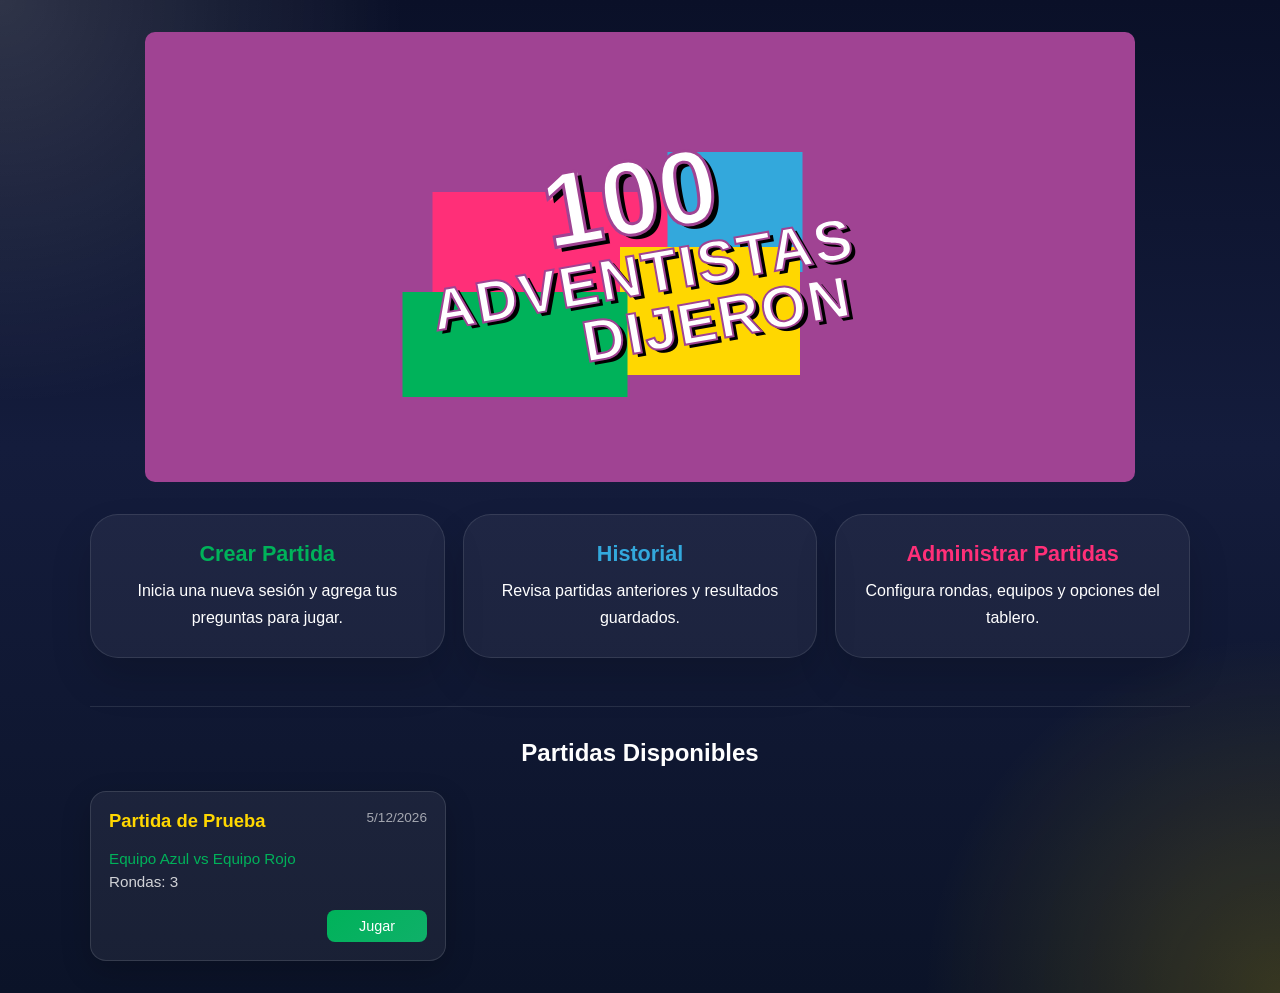
<file: index.html>
<!DOCTYPE html>
<html lang="en">

<head>
    <meta charset="UTF-8">
    <meta name="viewport" content="width=device-width, initial-scale=1.0">
    <link rel="stylesheet" href="./css/styles.css">
    <link rel="stylesheet" href="./css/home.css">
    <title>Home</title>
</head>

<body>
    <main class="page-shell">
            <div class="container">
                <!-- Rectangles -->
                <div class="rect pink"></div>
                <div class="rect blue"></div>
                <div class="rect yellow"></div>
                <div class="rect green"></div>

                <!-- Text -->
                <div class="title">
                    <h2 class="number">100</h2>
                    <h2 class="text line-one">ADVENTISTAS</h2>
                    <h2 class="text line-two">DIJERON</h2>
                </div>
            </div>

        <section class="navigation-cards">
            <a class="nav-card" href="./pages/newGame.html">
                <h2 style="color: var(--green-bright);">Crear Partida</h2>
                <p>Inicia una nueva sesión y agrega tus preguntas para jugar.</p>
            </a>
            <a class="nav-card" href="./pages/history.html">
                <h2 style="color: var(--blue-soft);">Historial</h2>
                <p>Revisa partidas anteriores y resultados guardados.</p>
            </a>
            <a class="nav-card" href="./pages/manageGame.html">
                <h2 style="color: var(--pink-power);">Administrar Partidas</h2>
                <p>Configura rondas, equipos y opciones del tablero.</p>
            </a>
        </section>

        <section class="games-section">
            <h2>Partidas Disponibles</h2>
            <div id="games-container" class="games-container">
                <!-- Partidas se cargarán aquí -->
            </div>
        </section>
    </main>

    <script src="./js/storage.js"></script>
    <script src="./js/game.js"></script>
    <script>
        // Inicializar storage (cargar partidas guardadas)
        window.initializeStorage();
        
        // Solo crear partida de prueba si no existen partidas
        const existingGames = window.getGames();
        if (existingGames.length === 0) {
            const testGamePayload = {
                gameName: 'Partida de Prueba',
                teamAName: 'Equipo Azul',
                teamBName: 'Equipo Rojo',
                roundsCount: 3,
                enableDoubleRound: false,
                enableSounds: false,
                roundsData: [
                    // Ronda 1 - Fútbol
                    [
                        { text: 'Fútbol', points: 30 },
                        { text: 'Tennis', points: 25 },
                        { text: 'Béisbol', points: 20 },
                        { text: 'Lucha Libre', points: 15 },
                        { text: 'Básquetbol', points: 10 }
                    ],
                    // Ronda 2 - Películas
                    [
                        { text: 'Avatar', points: 35 },
                        { text: 'Titanic', points: 28 },
                        { text: 'Inception', points: 22 },
                        { text: 'Interstellar', points: 12 },
                        { text: 'Matrix', points: 8 }
                    ],
                    // Ronda 3 - Cantantes
                    [
                        { text: 'Juan Gabriel', points: 40 },
                        { text: 'Selena', points: 32 },
                        { text: 'Luis Miguel', points: 20 },
                        { text: 'Thalia', points: 15 },
                        { text: 'Reik', points: 5 }
                    ]
                ]
            };
            
            window.createGameState(testGamePayload);
        }
        
        function loadGamesInHome() {
            const games = window.getGames();
            const container = document.getElementById('games-container');
            
            if (!games || games.length === 0) {
                container.innerHTML = '<p class="empty-state">No hay partidas disponibles. Crea una nueva para empezar.</p>';
                return;
            }

            container.innerHTML = games.map(game => {
                const createdDate = new Date(game.createdAt).toLocaleDateString('es-MX');
                const teams = game.teams ? `${game.teams[0].name} vs ${game.teams[1].name}` : 'Equipos no configurados';
                
                return `
                    <div class="game-card">
                        <div class="game-card-header">
                            <h3>${game.name}</h3>
                            <span class="game-date">${createdDate}</span>
                        </div>
                        <div class="game-card-body">
                            <p class="teams">${teams}</p>
                            <p class="rounds">Rondas: ${game.config.roundsCount}</p>
                        </div>
                        <div class="game-card-actions">
                            <button class="btn btn-play" data-game-id="${game.id}">Jugar</button>
                        </div>
                    </div>
                `;
            }).join('');

            // Agregar event listeners a los botones de jugar
            document.querySelectorAll('.btn-play').forEach(btn => {
                btn.addEventListener('click', function() {
                    const gameId = this.dataset.gameId;
                    if (window.resetGameProgress) {
                        window.resetGameProgress(gameId);
                    }
                    window.setActiveGame(gameId);
                    window.location.href = './pages/game.html';
                });
            });
        }

        // Cargar partidas al abrir el home
        document.addEventListener('DOMContentLoaded', loadGamesInHome);
        
        // Recargar partidas cuando se vuelve a la página
        document.addEventListener('visibilitychange', function() {
            if (!document.hidden) {
                window.initializeStorage();
                loadGamesInHome();
            }
        });
    </script>
</body>

</html>
</file>
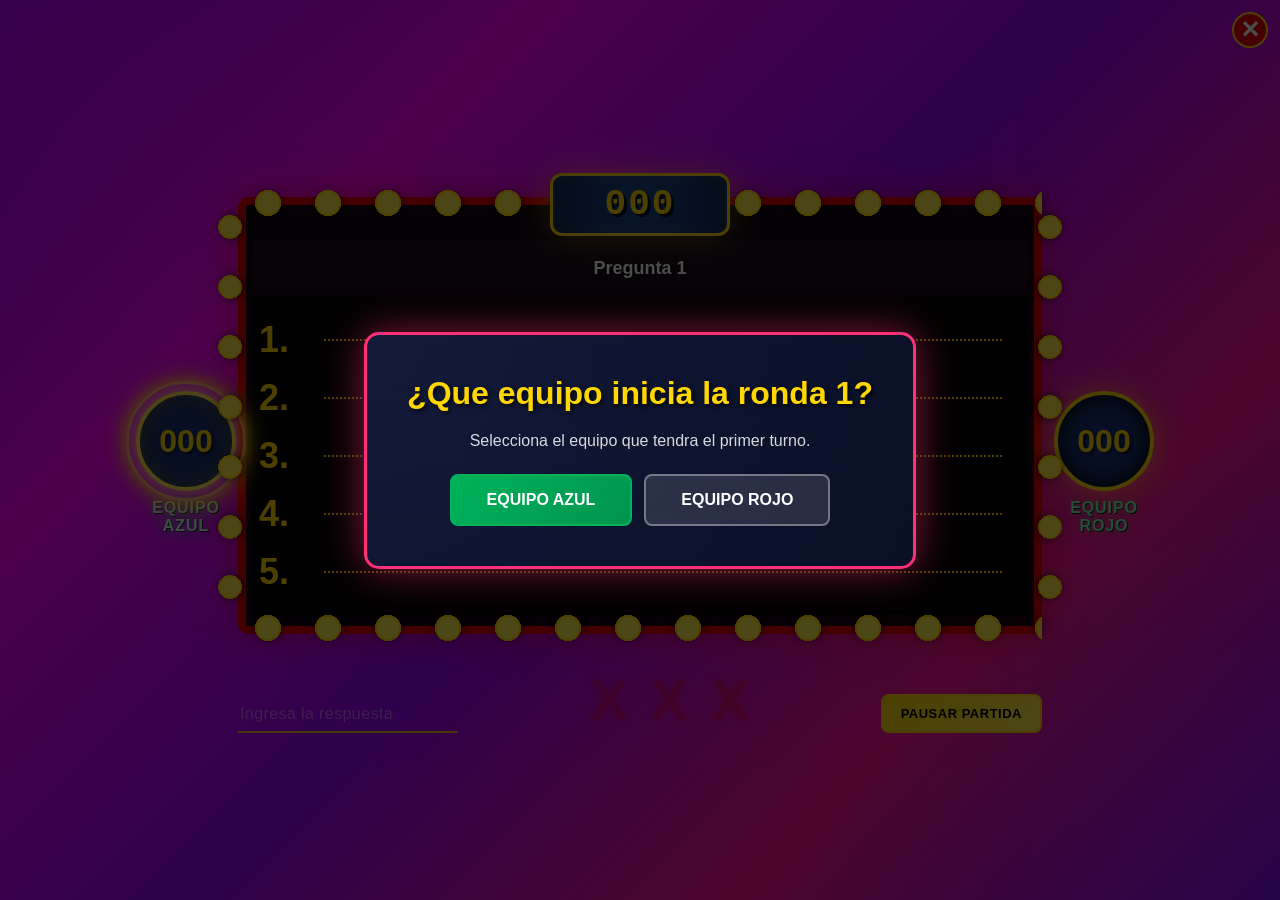
<file: pages/game.html>
<!DOCTYPE html>
<html lang="es">
<head>
    <meta charset="UTF-8">
    <meta name="viewport" content="width=device-width, initial-scale=1.0">
    <link rel="stylesheet" href="../css/resetAndConstants.css">
    <link rel="stylesheet" href="../css/game-new.css">
    <title>Juego - 100 Adventistas Dijeron</title>
</head>
<body>
    <main class="game-page">
        <!-- Botón de cerrar en la esquina -->
        <button class="btn-close-corner" onclick="window.location.href='../index.html'">
            <span>✕</span>
        </button>

        <!-- Contenedor principal del juego -->
        <div class="game-board">
            <!-- Panel izquierdo - Equipo 1 -->
            <div class="team-panel team-left" id="team-panel-0">
                <div style="flex: 1; min-height: 124px;"></div>
                <div class="team-badge">
                    <span class="badge-score" id="team1-score">000</span>
                </div>
                <div class="team-info">
                    <h3 id="team1-name">Equipo Azul</h3>
                    <p class="total-score" id="team1-total">Total: 0</p>
                </div>
            </div>

            <!-- Área central del juego -->
            <div class="game-content">
                <!-- Decoración exterior con bolas (borde arcade) -->
                <div class="arcade-border">
                    <!-- Decoración lateral izquierda -->
                    <div class="side-decoration-left"></div>
                    <!-- Decoración lateral derecha -->
                    <div class="side-decoration-right"></div>

                    <!-- Contador superior en el tope -->
                    <div class="score-display arcade-top">
                        <span id="current-round-score">000</span>
                    </div>

                    <!-- Pregunta -->
                    <div class="question-area">
                        <h2 id="question-text">¿Pregunta 1?</h2>
                    </div>

                    <div class="steal-banner" id="steal-banner" aria-live="polite">ROBO DE PUNTOS</div>

                    <!-- Listado de respuestas - OCULTAS -->
                    <div class="answers-area arcade-board">
                        <div class="strike-overlay" id="strike-overlay" aria-live="polite">
                            <div class="strike-burst" id="strike-burst">X</div>
                        </div>
                        <div id="answers-container" class="answers-list arcade-grid">
                            <!-- Las 5 respuestas se renderizan aquí OCULTAS -->
                        </div>
                    </div>
                </div>

                <div class="bottom-controls">
                    <div class="input-shell">
                        <input 
                            type="text" 
                            id="answer-input" 
                            class="answer-input-hidden" 
                            placeholder="Ingresa la respuesta"
                            autocomplete="off"
                        >
                    </div>

                    <div class="strike-count" id="strike-count" aria-live="polite">
                        <span class="strike-mark" data-strike-index="1">X</span>
                        <span class="strike-mark" data-strike-index="2">X</span>
                        <span class="strike-mark" data-strike-index="3">X</span>
                    </div>

                    <button class="btn-pause" id="btn-pause">Pausar Partida</button>
                </div>
            </div>

            <!-- Panel derecho - Equipo 2 -->
            <div class="team-panel team-right" id="team-panel-1">
                <div style="flex: 1; min-height: 124px;"></div>
                <div class="team-badge">
                    <span class="badge-score" id="team2-score">000</span>
                </div>
                <div class="team-info">
                    <h3 id="team2-name">Equipo Rojo</h3>
                    <p class="total-score" id="team2-total">Total: 0</p>
                </div>
            </div>
        </div>

        <!-- Modal de fin de juego -->
        <div id="game-end-modal" class="modal hidden">
            <div class="modal-content">
                <h2>¡Juego Finalizado!</h2>
                <div id="final-scores" class="final-scores">
                    <!-- Puntuaciones finales -->
                </div>
                <div class="final-actions">
                    <button class="btn-primary" id="btn-replay">Volver a Jugar</button>
                    <button class="btn-modal-secondary" id="btn-back-home">Volver al inicio/menu</button>
                </div>
            </div>
        </div>

        <div id="pause-modal" class="modal hidden">
            <div class="modal-content pause-modal-content">
                <h2>Partida en Pausa</h2>
                <p>La partida esta pausada. Presiona para continuar.</p>
                <button class="btn-primary" id="btn-resume">Reanudar Partida</button>
            </div>
        </div>

        <div id="start-team-modal" class="modal hidden">
            <div class="modal-content start-team-modal-content">
                <h2>¿Que equipo inicia?</h2>
                <p>Selecciona el equipo que tendra el primer turno.</p>
                <div class="start-team-actions">
                    <button class="btn-primary" id="btn-start-team-0">Equipo 1</button>
                    <button class="btn-modal-secondary" id="btn-start-team-1">Equipo 2</button>
                </div>
            </div>
        </div>
    </main>

    <script src="../js/storage.js"></script>
    <script src="../js/game.js"></script>
    <script src="../js/gamePlay.js"></script>
</body>
</html>
</file>
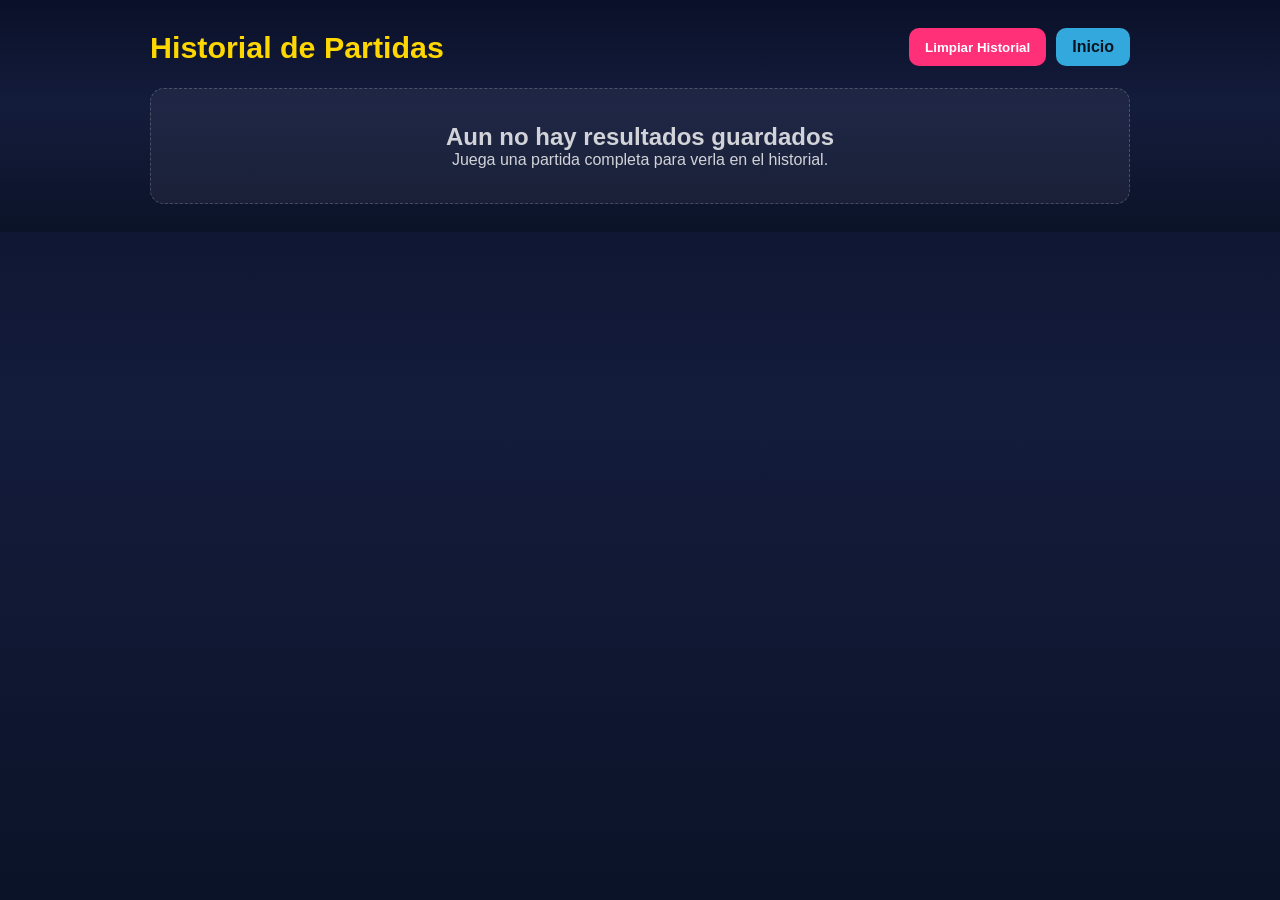
<file: pages/history.html>
<!DOCTYPE html>
<html lang="es">

<head>
    <meta charset="UTF-8">
    <meta name="viewport" content="width=device-width, initial-scale=1.0">
    <link rel="stylesheet" href="../css/resetAndConstants.css">
    <link rel="stylesheet" href="../css/history.css">
    <title>Historial</title>
</head>

<body>
    <main class="history-page">
        <header class="history-header">
            <h1>Historial de Partidas</h1>
            <div class="header-actions">
                <button id="btn-clear-history" class="btn btn-danger" type="button">Limpiar Historial</button>
                <a href="../index.html" class="btn btn-home">Inicio</a>
            </div>
        </header>

        <section id="history-container" class="history-list">
            <!-- Render dinámico -->
        </section>
    </main>

    <script src="../js/storage.js"></script>
    <script src="../js/history.js"></script>
</body>

</html>
</file>
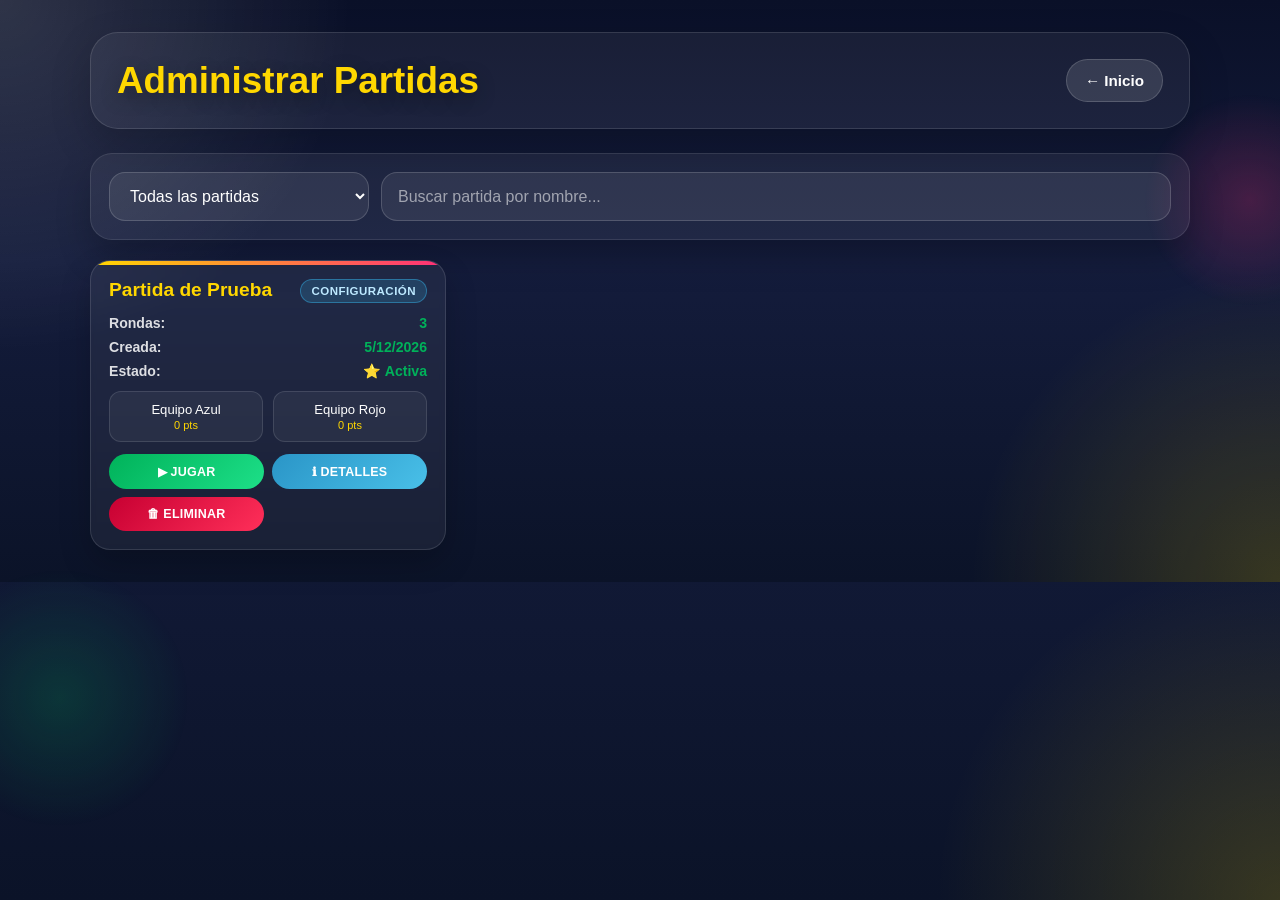
<file: pages/manageGame.html>
<!DOCTYPE html>
<html lang="es">

<head>
    <meta charset="UTF-8">
    <meta name="viewport" content="width=device-width, initial-scale=1.0">
    <link rel="stylesheet" href="../css/resetAndConstants.css">
    <link rel="stylesheet" href="../css/manage-game.css">
    <title>Administrar Partidas</title>
</head>

<body>
    <div class="manage-page">
        <!-- Header -->
        <div class="manage-header">
            <div class="header-content">
                <h1>Administrar Partidas</h1>
                <a href="../index.html" class="btn-back">← Inicio</a>
            </div>
        </div>

        <!-- Main Content -->
        <main class="manage-main">
            <!-- Filter/Sort Section -->
            <div class="filter-section">
                <select id="filter-status" class="filter-select">
                    <option value="">Todas las partidas</option>
                    <option value="setup">En configuración</option>
                    <option value="active">En juego</option>
                    <option value="completed">Completadas</option>
                </select>
                <input 
                    type="text" 
                    id="search-games" 
                    class="search-input" 
                    placeholder="Buscar partida por nombre..."
                >
            </div>

            <!-- Games List -->
            <div id="games-list" class="games-list">
                <div class="empty-state">
                    <p>No hay partidas guardadas</p>
                    <a href="./newGame.html" class="btn-primary">Crear Primera Partida</a>
                </div>
            </div>
        </main>
    </div>

    <!-- Detail Modal -->
    <div id="detail-modal" class="modal hidden">
        <div class="modal-content">
            <div class="modal-header">
                <h2 id="modal-title">Detalles de la Partida</h2>
                <button class="modal-close" onclick="closeDetailModal()">✕</button>
            </div>
            <div class="modal-body">
                <div id="modal-body-content"></div>
            </div>
            <div class="modal-footer">
                <button class="btn-secondary" onclick="closeDetailModal()">Cerrar</button>
                <button class="btn-primary" id="btn-play-from-modal" onclick="playFromModal()">Jugar Partida</button>
            </div>
        </div>
    </div>

    <!-- Confirm Delete Modal -->
    <div id="confirm-modal" class="modal hidden">
        <div class="modal-content confirm-modal-content">
            <div class="modal-header">
                <h2>Confirmar acción</h2>
            </div>
            <div class="modal-body">
                <p id="confirm-message">¿Estás seguro?</p>
            </div>
            <div class="modal-footer">
                <button class="btn-secondary" onclick="closeConfirmModal()">Cancelar</button>
                <button class="btn-danger" id="btn-confirm-action">Confirmar</button>
            </div>
        </div>
    </div>

    <!-- Scripts -->
    <script src="../js/storage.js"></script>
    <script src="../js/manage-game.js"></script>
</body>

</html>
</file>
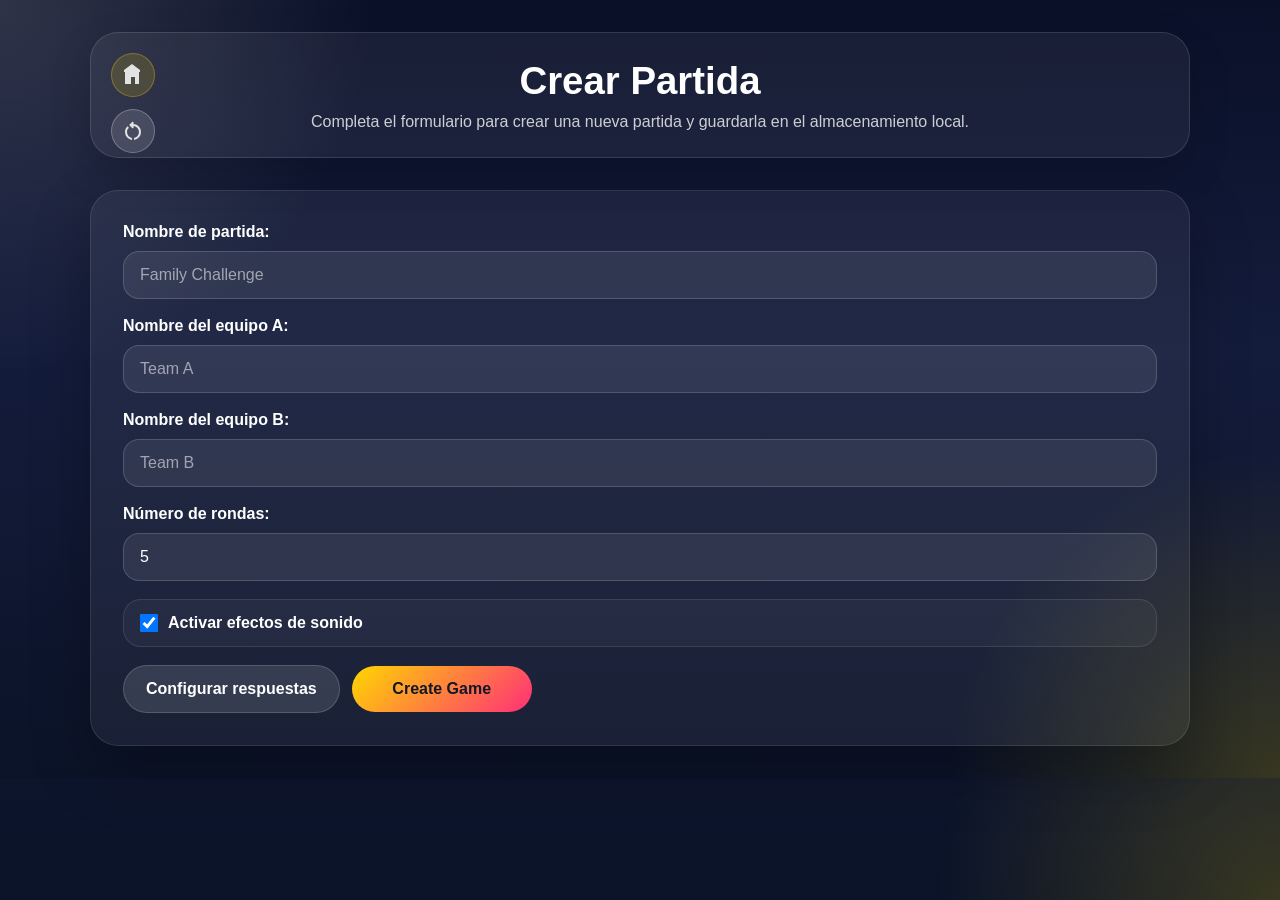
<file: pages/newGame.html>
<!DOCTYPE html>
<html lang="en">

<head>
    <meta charset="UTF-8">
    <meta name="viewport" content="width=device-width, initial-scale=1.0">
    <link rel="stylesheet" href="../css/forms.css">
    <title>Create Game</title>
</head>

<body>
    <main class="page-shell">
        <section class="page-header">
            <a href="../index.html" id="home-link" class="home-btn" title="Regresar al inicio">
                <img src="../sources/icons/home.svg" alt="Home">
            </a>
            <button id="reset-form-btn" class="reset-btn" title="Limpiar formulario" type="button">
                <img src="../sources/icons/refresh.svg" alt="Reset">
            </button>
            <h1>Crear Partida</h1>
            <span class="page-description">
                <p id="page-description-text">Completa el formulario para crear una nueva partida y guardarla en el almacenamiento local.</p>
            </span>
        </section>

        <section class="form-panel">
            <form id="new-game-form" class="game-form">
                <div class="form-row">
                    <label for="game-name">Nombre de partida:</label>
                    <input id="game-name" name="gameName" type="text" placeholder="Family Challenge" required>
                </div>

                <div class="form-row">
                    <label for="team-a-name">Nombre del equipo A:</label>
                    <input id="team-a-name" name="teamAName" type="text" placeholder="Team A" required>
                </div>

                <div class="form-row">
                    <label for="team-b-name">Nombre del equipo B:</label>
                    <input id="team-b-name" name="teamBName" type="text" placeholder="Team B" required>
                </div>

                <div class="form-row">
                    <label for="rounds-count">Número de rondas:</label>
                    <input id="rounds-count" name="roundsCount" type="number" min="1" max="10" value="5" required>
                </div>

                <div class="form-row form-options">
                    <label>
                        <input id="enable-sounds" name="enableSounds" type="checkbox" checked>
                        Activar efectos de sonido
                    </label>
                </div>

                <div class="form-row answer-actions">
                    <button type="button" id="open-answer-modal" class="btn btn-secondary">Configurar respuestas</button>
                    <button type="submit" class="btn btn-primary">Create Game</button>
                </div>
            </form>
        </section>
    </main>

    <div id="answer-modal" class="modal" aria-hidden="true">
        <div class="modal-card">
            <div class="round-nav">
                <button type="button" id="prev-round" class="btn btn-secondary"><img src="../sources/icons/arrow_back.svg" alt="Previous"></button>
                <h2 id="round-title">Ronda 1</h2>
                <button type="button" id="next-round" class="btn btn-secondary"><img src="../sources/icons/arrow_forward.svg" alt="Next"></button>
            </div>

            <div class="round-grid">
                <div class="form-row">
                    <label for="answer-1">Respuesta 1</label>
                    <input id="answer-1" type="text" placeholder="Respuesta 1">
                </div>
                <div class="form-row">
                    <label for="points-1">Puntos 1</label>
                    <input id="points-1" type="number" min="0" value="0">
                </div>
                <div class="form-row">
                    <label for="answer-2">Respuesta 2</label>
                    <input id="answer-2" type="text" placeholder="Respuesta 2">
                </div>
                <div class="form-row">
                    <label for="points-2">Puntos 2</label>
                    <input id="points-2" type="number" min="0" value="0">
                </div>
                <div class="form-row">
                    <label for="answer-3">Respuesta 3</label>
                    <input id="answer-3" type="text" placeholder="Respuesta 3">
                </div>
                <div class="form-row">
                    <label for="points-3">Puntos 3</label>
                    <input id="points-3" type="number" min="0" value="0">
                </div>
                <div class="form-row">
                    <label for="answer-4">Respuesta 4</label>
                    <input id="answer-4" type="text" placeholder="Respuesta 4">
                </div>
                <div class="form-row">
                    <label for="points-4">Puntos 4</label>
                    <input id="points-4" type="number" min="0" value="0">
                </div>
                <div class="form-row">
                    <label for="answer-5">Respuesta 5</label>
                    <input id="answer-5" type="text" placeholder="Respuesta 5">
                </div>
                <div class="form-row">
                    <label for="points-5">Puntos 5</label>
                    <input id="points-5" type="number" min="0" value="0">
                </div>
            </div>

            <p id="round-modal-feedback" class="round-modal-feedback" aria-live="polite"></p>

            <div class="modal-actions">
                <button type="button" id="close-answer-modal" class="btn btn-secondary">Cancelar</button>
                <button type="button" id="save-answer" class="btn btn-primary">Guardar ronda</button>
            </div>
        </div>
    </div>

    <div id="confirm-modal" class="modal" aria-hidden="true">
        <div class="modal-card">
            <h2>Confirmar Creación de Partida</h2>
            <div id="confirm-summary" class="confirm-summary">
                <!-- Summary content will be inserted here -->
            </div>
            <div class="modal-actions">
                <button type="button" id="cancel-create" class="btn btn-secondary">
                    <img src="../sources/icons/close.svg" alt="Cancel">
                    Cancelar
                </button>
                <button type="button" id="confirm-create" class="btn btn-primary">
                    <img src="../sources/icons/check.svg" alt="Confirm">
                    Crear Partida
                </button>
            </div>
        </div>
    </div>

    <script src="../js/storage.js"></script>
    <script src="../js/game.js"></script>
    <script src="../js/newGame.js" defer></script>
</body>

</html>
</file>
<file: css/styles.css>
/* ==================== GLOBAL ENTRYPOINT ==================== */
@import url('./resetAndConstants.css');
</file>
<file: css/home.css>
@import url('resetAndConstants.css');

/* ==================== PAGE BASE ==================== */
html,
body {
    min-height: 100%;
    font-family: var(--font-family);
    background: radial-gradient(circle at top left, rgba(255, 255, 255, 0.15), transparent 25%),
        radial-gradient(circle at bottom right, rgba(255, 215, 0, 0.18), transparent 22%),
        linear-gradient(180deg, #0a1028 0%, #141c3c 45%, #0b1328 100%);
    color: var(--white-pure);
}

body {
    padding: 32px 16px;
}

/* ==================== HERO BOARD ==================== */
.container {
    position: relative;
    width: 90%;
    height: 450px;
    background: var(--purple-dark);
    overflow: hidden;
    border-radius: 10px;
    margin: 0 auto;
    display: flex;
    align-items: center;
    justify-content: center;
}

.rect {
    position: absolute;
}

.pink {
    width: 245px;
    height: 120px;
    background: var(--pink-power);
    top: 160px;
    left: 50%;
    transform: translateX(-50%);
    margin-left: -85px;
}

.blue {
    width: 135px;
    height: 120px;
    background: var(--blue-soft);
    top: 120px;
    left: 50%;
    transform: translateX(-50%);
    margin-left: 95px;
}

.yellow {
    width: 180px;
    height: 128px;
    background: var(--yellow-bright);
    top: 215px;
    left: 50%;
    transform: translateX(-50%);
    margin-left: 70px;
}

.green {
    width: 225px;
    height: 105px;
    background: var(--green-bright);
    top: 260px;
    left: 50%;
    transform: translateX(-50%);
    margin-left: -125px;
}

.title {
    position: absolute;
    top: 50%;
    left: 50%;
    transform: translate(-50%, -50%) rotate(-10deg);
    text-align: center;
    z-index: 20;
    width: 100%;
}

.number {
    font-size: 105px;
    font-weight: 900;
    color: var(--white-pure);
    -webkit-text-stroke: 3px var(--purple-dark);
    text-shadow:
        5px 5px 0 #000,
        2px 2px 0 rgba(255, 255, 255, .3);
    line-height: 0.9;
}

.text {
    font-size: 58px;
    font-weight: 900;
    color: var(--white-pure);
    letter-spacing: 2px;
    -webkit-text-stroke: 2px var(--purple-dark);
    text-shadow: 4px 4px 0 #000;
}

.line-one {
    margin-top: -5px;
}

.line-two {
    margin-top: -10px;
    margin-left: 130px;
}

/* ==================== MAIN LAYOUT ==================== */
.page-shell {
    max-width: 1100px;
    margin: 0 auto;
}

/* ==================== NAVIGATION CARDS ==================== */
.navigation-cards {
    display: grid;
    gap: 18px;
    grid-template-columns: repeat(3, minmax(0, 1fr));
    margin-top: 32px;
}

.nav-card {
    display: block;
    padding: 26px;
    border-radius: 28px;
    background: rgba(255, 255, 255, 0.05);
    border: 1px solid rgba(255, 255, 255, 0.1);
    box-shadow: 0 22px 40px rgba(0, 0, 0, 0.15);
    transition: transform 0.2s ease, border-color 0.2s ease;
    text-align: center;
}

.nav-card:hover {
    transform: translateY(-4px);
    border-color: rgba(255, 255, 255, 0.2);
}

.nav-card h2 {
    font-size: 1.35rem;
    margin-bottom: 10px;
}

.nav-card p {
    color: var(--white-pure);
    line-height: 1.7;
}

/* ==================== GAMES LIST ==================== */
.games-section {
    margin-top: 48px;
    padding-top: 32px;
    border-top: 1px solid rgba(255, 255, 255, 0.1);
}

.games-section h2 {
    font-size: 1.5rem;
    color: var(--white-pure);
    margin-bottom: 24px;
    text-align: center;
}

.games-container {
    display: grid;
    gap: 16px;
    grid-template-columns: repeat(auto-fill, minmax(320px, 1fr));
}

.game-card {
    display: flex;
    flex-direction: column;
    padding: 18px;
    border-radius: 16px;
    background: rgba(255, 255, 255, 0.06);
    border: 1px solid rgba(255, 255, 255, 0.12);
    box-shadow: 0 10px 30px rgba(0, 0, 0, 0.2);
    transition: transform 0.2s ease, background 0.2s ease;
}

.game-card:hover {
    transform: translateY(-2px);
    background: rgba(255, 255, 255, 0.08);
}

.game-card-header {
    display: flex;
    justify-content: space-between;
    align-items: flex-start;
    margin-bottom: 12px;
}

.game-card-header h3 {
    font-size: 1.15rem;
    color: var(--yellow-bright);
    margin: 0;
    flex: 1;
}

.game-date {
    font-size: 0.85rem;
    color: rgba(255, 255, 255, 0.6);
    white-space: nowrap;
    margin-left: 8px;
}

.game-card-body {
    flex: 1;
    margin-bottom: 14px;
}

.game-card-body p {
    margin: 6px 0;
    color: rgba(255, 255, 255, 0.8);
    font-size: 0.95rem;
}

.teams {
    color: var(--green-bright) !important;
    font-weight: 500;
}

.rounds {
    color: rgba(255, 255, 255, 0.7);
}

.empty-state {
    text-align: center;
    color: rgba(255, 255, 255, 0.6);
    padding: 24px;
    font-size: 1rem;
}

.game-card-actions {
    display: flex;
    gap: 10px;
    justify-content: flex-end;
}

.btn {
    padding: 8px 16px;
    border-radius: 8px;
    border: none;
    cursor: pointer;
    font-size: 0.9rem;
    font-weight: 500;
    transition: all 0.2s ease;
    min-width: 100px;
}

.btn-play {
    background: linear-gradient(135deg, var(--green-bright), #0fb069);
    color: white;
}

.btn-play:hover {
    transform: translateY(-1px);
    box-shadow: 0 4px 12px rgba(15, 176, 105, 0.3);
}

/* ==================== RESPONSIVE ==================== */
@media (max-width: 900px) {
    .navigation-cards {
        grid-template-columns: 1fr;
    }
}

@media (max-width: 768px) {
    .games-container {
        grid-template-columns: repeat(auto-fill, minmax(280px, 1fr));
    }
}

@media (max-width: 560px) {
    body {
        padding: 18px 12px;
    }
}

@media (max-width: 480px) {
    .games-container {
        grid-template-columns: 1fr;
    }

    .game-card-actions {
        gap: 8px;
    }

    .btn {
        min-width: 80px;
        padding: 6px 12px;
        font-size: 0.85rem;
    }
}
</file>
<file: css/game-new.css>
@import url('resetAndConstants.css');

/* ==================== PAGE LEVEL ==================== */
body {
    height: 100vh;
    overflow: hidden;
}

html {
    height: 100vh;
    overflow: hidden;
}

/* ==================== GENERAL ==================== */
.game-page {
    display: flex;
    flex-direction: column;
    height: 100vh;
    overflow: hidden;
    background: radial-gradient(circle at top left, rgba(255, 0, 255, 0.4), transparent 30%),
        radial-gradient(circle at bottom right, rgba(138, 43, 226, 0.3), transparent 30%),
        linear-gradient(135deg, #8b00ff 0%, #ff00ff 25%, #9b00ff 50%, #ff1493 75%, #8b00ff 100%);
    color: var(--white-pure);
    font-family: var(--font-family);
    position: relative;
}

/* ==================== HEADER - REMOVED ==================== */
.game-header {
    display: none;
}

.header-info {
    display: none;
}

/* ==================== CLOSE BUTTON IN CORNER ==================== */
.btn-close-corner {
    position: fixed;
    top: 12px;
    right: 12px;
    background: var(--red-carmine);
    border: 2px solid var(--yellow-bright);
    color: var(--white-pure);
    width: 36px;
    height: 36px;
    border-radius: 50%;
    font-size: 24px;
    font-weight: bold;
    cursor: pointer;
    transition: all 0.3s ease;
    z-index: 1000;
    display: flex;
    align-items: center;
    justify-content: center;
    padding: 0;
}

.btn-close-corner:hover {
    background: var(--yellow-bright);
    color: var(--red-carmine);
    transform: scale(1.15);
}

.btn-close {
    display: none;
}

/* ==================== GAME BOARD ==================== */
.game-board {
    display: grid;
    grid-template-columns: 90px 1fr 90px;
    gap: 12px;
    flex: 1;
    padding: 8px;
    max-width: 80%;
    margin: 0 auto;
    width: 80%;
    align-items: center;
    position: relative;
    padding-top: 56px;
    padding-bottom: 26px;
    overflow: visible;
}

/* ==================== TEAM PANELS ==================== */
.team-panel {
    display: flex;
    flex-direction: column;
    align-items: center;
    gap: 8px;
    position: relative;
    padding: 0;
    justify-self: start;
    overflow: visible;
}

.team-panel.team-left {
    border-left: none;
    padding-left: 0;
    margin-left: 0;
}

.team-panel.team-right {
    border-right: none;
    padding-right: 0;
    margin-right: 0;
}

.team-panel.active-turn .team-badge {
    box-shadow:
        0 0 18px rgba(255, 255, 255, 0.55),
        0 0 28px rgba(255, 215, 0, 0.75),
        inset 0 0 24px rgba(255, 215, 0, 0.25);
    border-color: #ffe44d;
}

.team-panel.active-turn .team-badge::after {
    content: '';
    position: absolute;
    inset: -14px;
    border-radius: 50%;
    border: 3px solid rgba(255, 228, 77, 0.68);
    box-shadow:
        0 0 16px rgba(255, 215, 0, 0.72),
        0 0 30px rgba(255, 215, 0, 0.55);
    pointer-events: none;
}

.team-panel.active-turn .team-info h3 {
    color: #d9ffea;
    text-shadow:
        0 0 14px rgba(0, 255, 140, 0.75),
        0 0 28px rgba(0, 178, 90, 0.55),
        1px 1px 0 rgba(0, 0, 0, 0.95);
}

.team-badge {
    width: 100px;
    height: 100px;
    background: radial-gradient(circle, #1e3a8f, #0d1f4a);
    border: 4px solid var(--yellow-bright);
    border-radius: 50%;
    display: flex;
    align-items: center;
    justify-content: center;
    box-shadow: 0 0 30px rgba(255, 215, 0, 0.6), inset 0 0 20px rgba(0, 0, 0, 0.9);
    position: relative;
    z-index: 3;
    transform: translateY(-68px);
}

.badge-score {
    font-size: 22px;
    font-weight: 900;
    color: var(--yellow-bright);
    text-shadow: 2px 2px 3px rgba(0, 0, 0, 0.8);
    z-index: 1;
}

.badge-score {
    font-size: 32px;
    font-weight: 900;
    color: var(--yellow-bright);
    text-shadow: 2px 2px 4px rgba(0, 0, 0, 0.8);
    z-index: 1;
}

.team-info {
    text-align: center;
    transform: translateY(-68px);
}

.team-info h3 {
    font-size: 16px;
    font-weight: 900;
    color: #7dffb8;
    margin: 0;
    text-transform: uppercase;
    letter-spacing: 0.9px;
    text-shadow: 0 0 10px rgba(0, 178, 90, 0.65), 1px 1px 0 rgba(0, 0, 0, 0.9);
}

.total-score {
    display: none;
}

/* ==================== GAME CONTENT ==================== */
.game-content {
    display: flex;
    flex-direction: column;
    gap: 20px;
    background: transparent;
    border: none;
    padding: 0;
}

/* ==================== ARCADE BORDER ==================== */
.arcade-border {
    position: relative;
    background: linear-gradient(135deg, rgba(0, 0, 0, 0.95), rgba(0, 0, 0, 0.9));
    border: 8px solid #e60000;
    border-radius: 10px;
    padding: 11px 7px;
    box-shadow: 0 0 40px rgba(230, 0, 0, 0.5), inset 0 0 20px rgba(255, 215, 0, 0.05);
    display: flex;
    flex-direction: column;
    gap: 8px;
    margin: 0;
    min-height: 0;
}

/* Bolas doradas - Borde superior */
.arcade-border::before {
    content: '';
    position: absolute;
    top: -18px;
    left: -8px;
    right: -8px;
    height: 32px;
    background-image: repeating-radial-gradient(
        circle at 30px center,
        #ffed4e 0,
        #ffed4e 11px,
        #ffd700 11px,
        #ffd700 13px,
        transparent 13px,
        transparent 60px
    );
    background-size: 60px 100%;
    filter: drop-shadow(0 3px 6px rgba(0, 0, 0, 0.7));
    z-index: 5;
}

/* Bolas doradas - Borde inferior */
.arcade-border::after {
    content: '';
    position: absolute;
    bottom: -18px;
    left: -8px;
    right: -8px;
    height: 32px;
    background-image: repeating-radial-gradient(
        circle at 30px center,
        #ffed4e 0,
        #ffed4e 11px,
        #ffd700 11px,
        #ffd700 13px,
        transparent 13px,
        transparent 60px
    );
    background-size: 60px 100%;
    filter: drop-shadow(0 -3px 6px rgba(0, 0, 0, 0.7));
    z-index: 5;
}

/* Círculos en borde izquierdo */
.arcade-border .side-decoration-left {
    position: absolute;
    left: -30px;
    top: -8px;
    bottom: -8px;
    width: 28px;
    background-image: repeating-radial-gradient(
        circle at center 30px,
        #ffed4e 0,
        #ffed4e 10px,
        #ffd700 10px,
        #ffd700 12px,
        transparent 12px,
        transparent 60px
    );
    background-size: 100% 60px;
    filter: drop-shadow(2px 0 4px rgba(0, 0, 0, 0.7));
    z-index: 4;
    pointer-events: none;
}

/* Círculos en borde derecho */
.arcade-border .side-decoration-right {
    position: absolute;
    right: -30px;
    top: -8px;
    bottom: -8px;
    width: 28px;
    background-image: repeating-radial-gradient(
        circle at center 30px,
        #ffed4e 0,
        #ffed4e 10px,
        #ffd700 10px,
        #ffd700 12px,
        transparent 12px,
        transparent 60px
    );
    background-size: 100% 60px;
    filter: drop-shadow(-2px 0 4px rgba(0, 0, 0, 0.7));
    z-index: 4;
    pointer-events: none;
}

/* Display del contador - Tope */
.score-display.arcade-top {
    position: absolute;
    top: -32px;
    left: 50%;
    transform: translateX(-50%);
    width: 180px;
    text-align: center;
    padding: 8px 12px;
    background: radial-gradient(circle at center, #1a4a8f, #0d2555);
    border: 3px solid var(--yellow-bright);
    border-radius: 12px;
    box-shadow: 0 0 35px rgba(255, 215, 0, 0.4), inset 0 0 15px rgba(255, 215, 0, 0.1);
    z-index: 12;
}

.score-display span {
    font-size: 36px;
    font-weight: 900;
    color: var(--yellow-bright);
    text-shadow: 3px 3px 0 rgba(0, 0, 0, 0.8);
    font-family: 'Courier New', monospace;
    letter-spacing: 2px;
    margin: 0;
}

/* Área de pregunta */
.question-area {
    text-align: center;
    padding: 18px 10px 10px;
    background: rgba(255, 255, 255, 0.03);
    border-radius: 4px;
    margin-top: 24px;
}

.question-area h2 {
    font-size: 18px;
    color: var(--white-pure);
    margin: 0;
    text-shadow: 2px 2px 3px rgba(0, 0, 0, 0.8);
}

.steal-banner {
    position: absolute;
    left: 50%;
    top: 54%;
    transform: translate(-50%, -50%) scale(0.94);
    z-index: 18;
    opacity: 0;
    pointer-events: none;
    font-family: 'Arial Black', sans-serif;
    font-size: clamp(34px, 5vw, 64px);
    font-weight: 900;
    letter-spacing: 0.07em;
    text-transform: uppercase;
    color: #ffe44d;
    text-shadow:
        0 0 6px rgba(255, 228, 77, 0.85),
        0 0 16px rgba(255, 215, 0, 0.85),
        0 0 32px rgba(255, 215, 0, 0.6),
        2px 2px 0 rgba(0, 0, 0, 0.95);
    transition: opacity 0.2s ease, transform 0.2s ease;
}

.steal-banner.show {
    opacity: 1;
    transform: translate(-50%, -50%) scale(1);
    animation: ledPulse 0.75s ease-in-out infinite;
}

@keyframes ledPulse {
    0%, 100% {
        filter: brightness(0.95);
    }
    50% {
        filter: brightness(1.2);
    }
}

/* ==================== TABLERO ARCADE CON LÍNEAS PUNTEADAS ==================== */
.answers-area.arcade-board {
    position: relative;
    background: #000;
    border: none;
    padding: 0;
    margin: 0;
    flex: 1;
}

.strike-overlay {
    position: absolute;
    inset: 0;
    pointer-events: none;
    z-index: 8;
}

.strike-count {
    display: flex;
    justify-content: center;
    align-items: center;
    gap: 22px;
    margin-top: 4px;
}

.strike-mark {
    font-size: 58px;
    font-weight: 900;
    color: rgba(230, 0, 0, 0.22);
    text-shadow: 0 0 10px rgba(230, 0, 0, 0.25);
    transition: color 0.2s ease, text-shadow 0.2s ease, transform 0.2s ease;
    font-family: 'Arial Black', sans-serif;
}

.strike-mark.active {
    color: #ff1f1f;
    text-shadow: 0 0 14px rgba(230, 0, 0, 0.9), 0 0 32px rgba(230, 0, 0, 0.65);
    transform: scale(1.05);
}

.strike-burst {
    position: absolute;
    top: 50%;
    left: 50%;
    transform: translate(-50%, -50%) scale(0.6);
    font-family: 'Arial Black', sans-serif;
    font-size: 240px;
    font-weight: 900;
    color: rgba(230, 0, 0, 0.92);
    text-shadow: 0 0 30px rgba(230, 0, 0, 0.85), 0 0 80px rgba(230, 0, 0, 0.6);
    opacity: 0;
}

.strike-burst.show {
    animation: strikeBurst 2s ease-out;
}

@keyframes strikeBurst {
    0% {
        opacity: 0;
        transform: translate(-50%, -50%) scale(0.6);
    }
    15% {
        opacity: 1;
        transform: translate(-50%, -50%) scale(1);
    }
    85% {
        opacity: 1;
        transform: translate(-50%, -50%) scale(1);
    }
    100% {
        opacity: 0;
        transform: translate(-50%, -50%) scale(1.15);
    }
}

.answers-list.arcade-grid {
    display: flex;
    flex-direction: column;
    gap: 0;
    padding: 14px 6px;
}

/* Items de respuesta - HORIZONTAL CON LÍNEAS PUNTEADAS */
.answer-item {
    display: flex;
    align-items: center;
    gap: 0;
    padding: 8px 0;
    background: transparent;
    border: none;
    cursor: pointer;
    position: relative;
    min-height: 40px;
    justify-content: space-between;
}

/* Número - Grande y amarillo */
.answer-number {
    font-size: 36px;
    font-weight: 900;
    color: var(--yellow-bright);
    min-width: 55px;
    text-shadow: 2px 2px 0 rgba(0, 0, 0, 0.9);
    font-family: 'Arial Black', sans-serif;
    flex-shrink: 0;
    margin-right: 4px;
}

/* Contenedor flex para nombre + puntos */
.answer-content {
    display: flex;
    align-items: center;
    gap: 0;
    flex: 1;
    min-width: 0;
    margin-right: 12px;
}

/* Nombre de respuesta - Amarillo, visible */
.answer-text {
    color: var(--yellow-bright);
    font-size: 20px;
    font-weight: 700;
    white-space: nowrap;
    text-shadow: 1.5px 1.5px 0 rgba(0, 0, 0, 0.8);
    flex-shrink: 0;
    letter-spacing: 0.3px;
}

/* Líneas punteadas conectoras */
.answer-content::after {
    content: '';
    flex: 1;
    height: 2px;
    background-image: repeating-linear-gradient(
        to right,
        var(--yellow-bright),
        var(--yellow-bright) 2px,
        transparent 2px,
        transparent 4px
    );
    margin: 0 6px;
    min-width: 20px;
}

/* Puntos - Amarillo a la derecha */
.answer-points {
    font-size: 20px;
    font-weight: 700;
    color: var(--yellow-bright);
    text-shadow: 1.5px 1.5px 0 rgba(0, 0, 0, 0.8);
    min-width: 50px;
    text-align: right;
    font-family: 'Courier New', monospace;
    letter-spacing: 0.5px;
    white-space: nowrap;
    flex-shrink: 0;
    margin-left: auto;
}

/* Estados - Ningún cambio visual en correcto */
.answer-item.revealed {
    background: transparent;
}

.answer-item.revealed .answer-text,
.answer-item.revealed .answer-points {
    color: var(--yellow-bright);
}

/* Estados - Incorrecta con X roja */
.answer-item.incorrect {
    background: transparent;
}

.answer-item.incorrect .answer-text,
.answer-item.incorrect .answer-points {
    color: var(--yellow-bright);
}

.answer-item.incorrect::before {
    content: '✕';
    position: absolute;
    right: -50px;
    font-size: 44px;
    font-weight: bold;
    color: var(--red-carmine);
    text-shadow: 2px 2px 4px rgba(0, 0, 0, 0.8);
    animation: rotateIn 0.4s ease;
}

@keyframes rotateIn {
    0% { transform: rotateZ(-45deg); opacity: 0; }
    100% { transform: rotateZ(0deg); opacity: 1; }
}

/* ==================== CONSOLA DE JUGADOR ==================== */

.bottom-controls {
    display: grid;
    grid-template-columns: minmax(220px, 25%) auto auto;
    align-items: end;
    gap: 18px;
    margin-top: 8px;
    justify-content: space-between;
}

.input-shell {
    min-width: 0;
}

.answer-input-hidden {
    flex: 1;
    width: 100%;
    padding: 10px 2px 8px;
    background: transparent;
    border: none;
    border-bottom: 2px solid rgba(255, 215, 0, 0.85);
    border-radius: 0;
    color: rgba(255, 255, 255, 0.9);
    font-size: 16px;
    font-family: var(--font-family);
    letter-spacing: 0.4px;
}

.answer-input-hidden:focus {
    outline: none;
    border-bottom-color: var(--yellow-bright);
    box-shadow: 0 10px 12px -10px rgba(255, 215, 0, 0.45);
}

.answer-input-hidden::placeholder {
    color: rgba(255, 255, 255, 0.42);
}

.btn-pause {
    padding: 10px 18px;
    background: linear-gradient(135deg, var(--yellow-bright), #ffed4e);
    border: 2px solid var(--yellow-bright);
    color: #000;
    font-weight: 700;
    border-radius: 8px;
    cursor: pointer;
    transition: all 0.3s ease;
    font-size: 13px;
    text-transform: uppercase;
    letter-spacing: 0.5px;
    white-space: nowrap;
}

.btn-pause:hover {
    background: linear-gradient(135deg, #ffed4e, var(--yellow-bright));
    box-shadow: 0 4px 15px rgba(255, 215, 0, 0.4);
    transform: translateY(-2px);
}

/* ==================== MODALES ==================== */
.modal {
    position: fixed;
    top: 0;
    left: 0;
    width: 100%;
    height: 100%;
    background: rgba(0, 0, 0, 0.7);
    display: flex;
    align-items: center;
    justify-content: center;
    z-index: 1000;
}

.modal.hidden {
    display: none;
}

.modal-content {
    background: radial-gradient(circle at top left, rgba(20, 28, 60, 0.95), rgba(10, 16, 40, 0.95));
    border: 3px solid var(--pink-power);
    border-radius: 15px;
    padding: 40px;
    text-align: center;
    max-width: 500px;
    box-shadow: 0 0 40px rgba(255, 47, 120, 0.5);
}

.modal-content h2 {
    font-size: 32px;
    color: var(--yellow-bright);
    margin: 0 0 20px 0;
    text-shadow: 2px 2px 4px rgba(0, 0, 0, 0.8);
}

.pause-modal-content {
    max-width: 460px;
}

.pause-modal-content p {
    margin: 0 0 24px;
    color: rgba(255, 255, 255, 0.84);
    font-size: 1rem;
}

.start-team-modal-content {
    max-width: 560px;
}

.start-team-modal-content p {
    margin: 0 0 24px;
    color: rgba(255, 255, 255, 0.84);
    font-size: 1rem;
}

.start-team-actions {
    display: flex;
    gap: 12px;
    justify-content: center;
    flex-wrap: wrap;
}

.final-scores {
    display: flex;
    flex-direction: column;
    gap: 15px;
    margin: 20px 0 30px 0;
}

.final-score-item {
    padding: 15px;
    background: rgba(0, 178, 94, 0.1);
    border: 2px solid var(--green-bright);
    border-radius: 8px;
    font-size: 18px;
    color: var(--green-bright);
    font-weight: 700;
}

.final-score-item.winner {
    background: rgba(255, 215, 0, 0.1);
    border-color: var(--yellow-bright);
    color: var(--yellow-bright);
    box-shadow: 0 0 20px rgba(255, 215, 0, 0.3);
}

.btn-primary {
    padding: 15px 35px;
    background: linear-gradient(135deg, var(--green-bright), #00944f);
    border: 2px solid var(--green-bright);
    color: var(--white-pure);
    font-weight: 700;
    border-radius: 8px;
    cursor: pointer;
    transition: all 0.3s ease;
    font-size: 16px;
    text-transform: uppercase;
}

.btn-primary:hover {
    background: linear-gradient(135deg, #00d470, var(--green-bright));
    box-shadow: 0 4px 20px rgba(0, 178, 94, 0.5);
    transform: translateY(-3px);
}

.final-actions {
    display: flex;
    justify-content: center;
    gap: 12px;
    flex-wrap: wrap;
}

.btn-modal-secondary {
    padding: 15px 35px;
    background: rgba(255, 255, 255, 0.12);
    border: 2px solid rgba(255, 255, 255, 0.35);
    color: var(--white-pure);
    font-weight: 700;
    border-radius: 8px;
    cursor: pointer;
    transition: all 0.3s ease;
    font-size: 16px;
    text-transform: uppercase;
}

.btn-modal-secondary:hover {
    background: rgba(255, 255, 255, 0.2);
    box-shadow: 0 4px 20px rgba(255, 255, 255, 0.2);
    transform: translateY(-3px);
}

/* ==================== RESPONSIVE ==================== */
@media (max-width: 1200px) {
    .arcade-border {
        padding: 15px 10px;
        margin: 25px 5px;
    }

    .game-board {
        grid-template-columns: 85px 1fr 85px;
        gap: 15px;
        padding: 12px;
        width: 80%;
        max-width: 80%;
    }
}

@media (max-width: 1024px) {
    .arcade-border {
        padding: 12px 8px;
    }

    .score-display.arcade-top {
        width: 200px;
        font-size: 14px;
        top: -42px;
    }

    .score-display span {
        font-size: 42px;
    }

    .answer-number {
        font-size: 38px;
        min-width: 60px;
    }

    .answer-text {
        font-size: 20px;
    }

    .answer-points {
        font-size: 20px;
        min-width: 48px;
    }

    .team-badge {
        width: 110px;
        height: 110px;
        border: 4px solid var(--yellow-bright);
    }

    .badge-score {
        font-size: 28px;
    }
}

@media (max-width: 768px) {
    .game-board {
        grid-template-columns: 1fr;
        gap: 15px;
        width: 85%;
        max-width: 85%;
    }

    .team-panel {
        flex-direction: row;
        justify-content: space-around;
        align-items: center;
        padding: 12px;
        background: rgba(0, 0, 0, 0.3);
        border-radius: 8px;
        border: 2px solid var(--yellow-bright) !important;
        gap: 10px;
        order: 1;
    }

    .team-panel.team-left {
        order: 1;
    }

    .team-panel.team-right {
        order: 3;
    }

    .game-content {
        order: 2;
    }

    .bottom-controls {
        grid-template-columns: 1fr;
        gap: 10px;
        margin-top: 0;
    }

    .strike-count {
        order: 2;
    }

    .btn-pause {
        order: 3;
        width: 100%;
    }

    .arcade-border {
        padding: 10px 8px;
        margin: 20px 5px;
    }

    .answers-list.arcade-grid {
        padding: 20px 8px;
    }

    .arcade-border::before,
    .arcade-border::after {
        height: 32px;
    }

    .arcade-border .side-decoration-left,
    .arcade-border .side-decoration-right {
        display: none;
    }

    .answer-number {
        font-size: 32px;
        min-width: 50px;
        margin-right: 4px;
    }

    .answer-text {
        font-size: 18px;
    }

    .answer-points {
        font-size: 18px;
        min-width: 42px;
    }

    .strike-mark {
        font-size: 46px;
    }

    .strike-burst {
        font-size: 180px;
    }

    .team-badge {
        width: 95px;
        height: 95px;
        border: 4px solid var(--yellow-bright);
    }

    .badge-score {
        font-size: 24px;
    }

    .team-info h3 {
        font-size: 14px;
    }

    .total-score {
        font-size: 12px;
    }

    .score-display.arcade-top {
        width: 180px;
        padding: 8px 10px;
        top: -38px;
    }

    .score-display span {
        font-size: 36px;
    }
}

@media (max-width: 480px) {
    .game-header {
        padding: 10px 12px;
        flex-direction: column;
        gap: 6px;
    }

    .header-info h1 {
        font-size: 14px;
    }

    .game-board {
        padding: 10px 5px;
        gap: 10px;
        width: 90%;
        max-width: 90%;
    }

    .arcade-border {
        padding: 8px 4px;
        border: 8px solid #e60000;
        margin: 15px 2px;
        gap: 10px;
    }

    .arcade-border::before,
    .arcade-border::after {
        display: none;
    }

    .score-display.arcade-top {
        width: 150px;
        font-size: 28px;
        padding: 6px 8px;
        top: -32px;
    }

    .score-display span {
        font-size: 28px;
        letter-spacing: 1px;
    }

    .answers-list.arcade-grid {
        padding: 15px 5px;
        gap: 0;
    }

    .answer-number {
        font-size: 28px;
        min-width: 45px;
        margin-right: 3px;
    }

    .answer-text {
        font-size: 15px;
    }

    .answer-content::after {
        height: 2px;
        margin: 0 5px;
    }

    .answer-points {
        font-size: 15px;
        min-width: 36px;
    }

    .strike-count {
        gap: 12px;
    }

    .strike-mark {
        font-size: 34px;
    }

    .strike-burst {
        font-size: 130px;
    }

    .team-badge {
        width: 80px;
        height: 80px;
        border: 3px solid var(--yellow-bright);
    }

    .badge-score {
        font-size: 20px;
    }

    .team-panel {
        flex-direction: column !important;
        padding: 8px !important;
    }

    .team-info h3 {
        font-size: 12px;
    }

    .total-score {
        font-size: 10px;
        margin-top: 2px;
    }

    .question-area {
        padding: 12px;
    }

    .question-area h2 {
        font-size: 18px;
    }

    .modal-content {
        padding: 15px;
        margin: 10px;
    }

    .modal-content h2 {
        font-size: 20px;
    }

    .answer-input-hidden {
        padding: 8px 2px 6px;
        font-size: 14px;
    }

    .btn-pause {
        padding: 10px 15px;
        font-size: 12px;
    }
}
</file>
<file: css/history.css>
@import url('./resetAndConstants.css');

/* ==================== PAGE BASE ==================== */
html,
body {
    min-height: 100%;
    font-family: var(--font-family);
    background: linear-gradient(180deg, #0a1028 0%, #141c3c 45%, #0b1328 100%);
    color: var(--white-pure);
}

body {
    margin: 0;
    padding: 28px 14px;
}

.history-page {
    max-width: 980px;
    margin: 0 auto;
}

/* ==================== HEADER ==================== */
.history-header {
    display: flex;
    justify-content: space-between;
    align-items: center;
    gap: 14px;
    margin-bottom: 22px;
    flex-wrap: wrap;
}

.history-header h1 {
    margin: 0;
    color: var(--yellow-bright);
    font-size: 1.9rem;
}

.header-actions {
    display: flex;
    gap: 10px;
    flex-wrap: wrap;
}

/* ==================== BUTTONS ==================== */
.btn {
    border: none;
    border-radius: 10px;
    padding: 10px 16px;
    font-weight: 700;
    cursor: pointer;
    text-decoration: none;
    transition: transform 0.15s ease, opacity 0.2s ease;
}

.btn:hover {
    transform: translateY(-1px);
}

.btn-home {
    background: var(--blue-soft);
    color: #071320;
}

.btn-danger {
    background: var(--pink-power);
    color: var(--white-pure);
}

.btn-play {
    background: var(--green-bright);
    color: var(--white-pure);
    padding: 8px 12px;
    font-size: 0.9rem;
}

/* ==================== HISTORY LIST ==================== */
.history-list {
    display: grid;
    gap: 14px;
}

.history-item {
    background: rgba(255, 255, 255, 0.06);
    border: 1px solid rgba(255, 255, 255, 0.14);
    border-radius: 14px;
    padding: 14px;
}

.history-item-header {
    display: flex;
    justify-content: space-between;
    gap: 12px;
    align-items: center;
    margin-bottom: 8px;
    flex-wrap: wrap;
}

.history-item-title {
    margin: 0;
    font-size: 1.1rem;
    color: var(--yellow-bright);
}

.history-item-date {
    font-size: 0.86rem;
    color: rgba(255, 255, 255, 0.72);
}

.history-item-meta {
    display: flex;
    justify-content: space-between;
    gap: 10px;
    align-items: center;
    flex-wrap: wrap;
}

.scores {
    display: flex;
    gap: 10px;
    flex-wrap: wrap;
}

.score-pill {
    background: rgba(10, 17, 40, 0.9);
    border: 1px solid rgba(255, 215, 0, 0.3);
    border-radius: 999px;
    padding: 6px 10px;
    font-size: 0.88rem;
}

.winner {
    font-weight: 700;
    color: #d9ffea;
}

/* ==================== EMPTY STATE ==================== */
.empty-state {
    text-align: center;
    background: rgba(255, 255, 255, 0.05);
    border: 1px dashed rgba(255, 255, 255, 0.2);
    border-radius: 14px;
    padding: 34px 16px;
    color: rgba(255, 255, 255, 0.8);
}
</file>
<file: css/manage-game.css>
@import url('resetAndConstants.css');

/* ==================== PAGE BASE ==================== */
html,
body {
    min-height: 100%;
    font-family: var(--font-family);
    background: radial-gradient(circle at top left, rgba(255, 255, 255, 0.15), transparent 25%),
        radial-gradient(circle at bottom right, rgba(255, 215, 0, 0.18), transparent 22%),
        linear-gradient(180deg, #0a1028 0%, #141c3c 45%, #0b1328 100%);
    color: var(--white-pure);
}

body {
    padding: 32px 16px;
}

/* ==================== PAGE DECORATION ==================== */
.manage-page {
    max-width: 1100px;
    margin: 0 auto;
    position: relative;
}

.manage-page::before,
.manage-page::after {
    content: '';
    position: fixed;
    pointer-events: none;
    z-index: 0;
}

.manage-page::before {
    top: 10%;
    right: -80px;
    width: 220px;
    height: 220px;
    background: radial-gradient(circle, rgba(255, 47, 120, 0.22), transparent 68%);
}

.manage-page::after {
    bottom: 8%;
    left: -70px;
    width: 260px;
    height: 260px;
    background: radial-gradient(circle, rgba(0, 178, 90, 0.2), transparent 70%);
}

.manage-header,
.filter-section,
.games-list {
    position: relative;
    z-index: 1;
}

/* ==================== HEADER ==================== */
.manage-header {
    margin-bottom: 24px;
    padding: 26px;
    background: rgba(255, 255, 255, 0.06);
    border: 1px solid rgba(255, 255, 255, 0.12);
    border-radius: 28px;
    box-shadow: 0 16px 40px rgba(0, 0, 0, 0.18);
}

.header-content {
    display: flex;
    justify-content: space-between;
    align-items: center;
    gap: 16px;
}

.manage-header h1 {
    margin: 0;
    font-size: 2.3rem;
    color: var(--yellow-bright);
    text-shadow: 0 6px 18px rgba(0, 0, 0, 0.35);
}

.btn-back {
    display: inline-flex;
    align-items: center;
    justify-content: center;
    gap: 8px;
    padding: 12px 18px;
    border-radius: 999px;
    background: rgba(255, 255, 255, 0.12);
    color: var(--white-pure);
    border: 1px solid rgba(255, 255, 255, 0.16);
    font-size: 0.95rem;
    font-weight: 700;
    transition: transform 0.2s ease, box-shadow 0.2s ease, background 0.2s ease;
}

.btn-back:hover {
    transform: translateY(-2px);
    background: rgba(255, 215, 0, 0.18);
    box-shadow: 0 12px 24px rgba(0, 0, 0, 0.2);
}

.manage-main {
    display: grid;
    gap: 20px;
}

/* ==================== FILTERS ==================== */
.filter-section {
    display: flex;
    gap: 12px;
    flex-wrap: wrap;
    padding: 18px;
    background: rgba(255, 255, 255, 0.06);
    border: 1px solid rgba(255, 255, 255, 0.1);
    border-radius: 22px;
    box-shadow: 0 18px 35px rgba(0, 0, 0, 0.2);
}

.filter-select,
.search-input {
    width: 100%;
    padding: 14px 16px;
    border-radius: 16px;
    border: 1px solid rgba(255, 255, 255, 0.16);
    background: rgba(255, 255, 255, 0.08);
    color: var(--white-pure);
    font-size: 1rem;
    font-family: var(--font-family);
    transition: border-color 0.2s ease, box-shadow 0.2s ease, background 0.2s ease;
}

.filter-select {
    flex: 0 0 260px;
}

.search-input {
    flex: 1;
    min-width: 220px;
}

.filter-select option {
    background: #101a36;
    color: var(--white-pure);
}

.filter-select::placeholder,
.search-input::placeholder {
    color: rgba(255, 255, 255, 0.55);
}

.filter-select:focus,
.search-input:focus {
    outline: none;
    background: rgba(255, 255, 255, 0.12);
    border-color: rgba(255, 215, 0, 0.55);
    box-shadow: 0 0 0 3px rgba(255, 215, 0, 0.18);
}

/* ==================== GAME CARDS ==================== */
.games-list {
    display: grid;
    grid-template-columns: repeat(auto-fill, minmax(320px, 1fr));
    gap: 16px;
}

.game-card {
    position: relative;
    overflow: hidden;
    display: flex;
    flex-direction: column;
    gap: 12px;
    padding: 18px;
    border-radius: 20px;
    background: rgba(255, 255, 255, 0.06);
    border: 1px solid rgba(255, 255, 255, 0.12);
    box-shadow: 0 14px 32px rgba(0, 0, 0, 0.2);
    backdrop-filter: blur(3px);
    transition: transform 0.2s ease, border-color 0.2s ease, box-shadow 0.2s ease;
}

.game-card::before {
    content: '';
    position: absolute;
    top: 0;
    left: 0;
    right: 0;
    height: 4px;
    background: linear-gradient(90deg, var(--yellow-bright), var(--pink-power));
}

.game-card:hover {
    transform: translateY(-4px);
    border-color: rgba(255, 215, 0, 0.35);
    box-shadow: 0 24px 40px rgba(0, 0, 0, 0.28);
}

.game-card-header {
    display: flex;
    justify-content: space-between;
    align-items: flex-start;
    gap: 10px;
}

.game-card-title {
    margin: 0;
    flex: 1;
    font-size: 1.2rem;
    color: var(--yellow-bright);
    word-break: break-word;
}

.game-status {
    display: inline-flex;
    align-items: center;
    justify-content: center;
    padding: 5px 10px;
    border-radius: 999px;
    font-size: 0.72rem;
    font-weight: 700;
    text-transform: uppercase;
    letter-spacing: 0.04em;
    border: 1px solid transparent;
}

.game-status.setup {
    background: rgba(51, 168, 220, 0.2);
    color: #bde9ff;
    border-color: rgba(51, 168, 220, 0.5);
}

.game-status.active {
    background: rgba(0, 178, 90, 0.22);
    color: #ccffe2;
    border-color: rgba(0, 178, 90, 0.45);
}

.game-status.completed {
    background: rgba(230, 0, 0, 0.2);
    color: #ffd6d6;
    border-color: rgba(230, 0, 0, 0.45);
}

.game-card-info {
    display: flex;
    flex-direction: column;
    gap: 8px;
    font-size: 0.88rem;
}

.info-row {
    display: flex;
    justify-content: space-between;
    gap: 8px;
    color: rgba(255, 255, 255, 0.75);
}

.info-label {
    color: rgba(255, 255, 255, 0.85);
    font-weight: 700;
}

.info-value {
    color: var(--green-bright);
    font-weight: 700;
}

.game-teams {
    display: flex;
    gap: 10px;
}

.team-badge-mini {
    flex: 1;
    padding: 9px 10px;
    border-radius: 12px;
    background: rgba(255, 255, 255, 0.05);
    border: 1px solid rgba(255, 255, 255, 0.12);
    text-align: center;
    color: var(--white-pure);
    font-size: 0.82rem;
    line-height: 1.3;
}

.game-card-actions {
    display: grid;
    grid-template-columns: repeat(2, minmax(0, 1fr));
    gap: 8px;
}

.btn-card-action {
    border: none;
    border-radius: 999px;
    padding: 10px 12px;
    font-size: 0.78rem;
    font-weight: 700;
    text-transform: uppercase;
    letter-spacing: 0.02em;
    cursor: pointer;
    transition: transform 0.2s ease, box-shadow 0.2s ease, filter 0.2s ease;
}

.btn-card-action:hover {
    transform: translateY(-2px);
    box-shadow: 0 10px 18px rgba(0, 0, 0, 0.25);
}

.btn-play {
    background: linear-gradient(135deg, #00b25a, #1ddf88);
    color: var(--white-pure);
}

.btn-details {
    background: linear-gradient(135deg, #2a95c7, #49c0e8);
    color: var(--white-pure);
}

.btn-delete {
    background: linear-gradient(135deg, #c70032, #ff2f59);
    color: var(--white-pure);
}

.empty-state {
    grid-column: 1 / -1;
    text-align: center;
    padding: 56px 20px;
    border-radius: 20px;
    background: rgba(255, 255, 255, 0.05);
    border: 1px dashed rgba(255, 255, 255, 0.2);
}

.empty-state p {
    margin: 0 0 22px 0;
    color: rgba(255, 255, 255, 0.72);
    font-size: 1rem;
}

/* ==================== GENERIC BUTTONS ==================== */
.btn-primary,
.btn-secondary,
.btn-danger {
    display: inline-flex;
    align-items: center;
    justify-content: center;
    gap: 8px;
    min-width: 150px;
    padding: 12px 20px;
    border-radius: 999px;
    font-size: 0.95rem;
    font-weight: 700;
    cursor: pointer;
    transition: transform 0.2s ease, box-shadow 0.2s ease;
    font-family: var(--font-family);
}

.btn-primary {
    background: linear-gradient(135deg, var(--yellow-bright), var(--pink-power));
    color: var(--gray-dark);
    border: none;
}

.btn-secondary {
    background: rgba(255, 255, 255, 0.12);
    color: var(--white-pure);
    border: 1px solid rgba(255, 255, 255, 0.16);
}

.btn-danger {
    background: linear-gradient(135deg, #c70032, #ff2f59);
    color: var(--white-pure);
    border: none;
}

.btn-primary:hover,
.btn-secondary:hover,
.btn-danger:hover {
    transform: translateY(-2px);
    box-shadow: 0 14px 28px rgba(0, 0, 0, 0.25);
}

/* ==================== MODALS ==================== */
.modal {
    position: fixed;
    inset: 0;
    background: rgba(5, 8, 20, 0.75);
    display: flex;
    align-items: center;
    justify-content: center;
    z-index: 1000;
    padding: 16px;
}

.modal.hidden {
    display: none;
}

.modal-content {
    width: min(640px, 100%);
    max-height: 86vh;
    overflow-y: auto;
    background: #111a34;
    border: 1px solid rgba(255, 255, 255, 0.14);
    border-radius: 24px;
    box-shadow: 0 24px 50px rgba(0, 0, 0, 0.35);
}

.confirm-modal-content {
    width: min(460px, 100%);
}

.modal-header,
.modal-footer {
    padding: 18px 20px;
    border-bottom: 1px solid rgba(255, 255, 255, 0.12);
}

.modal-footer {
    border-bottom: none;
    border-top: 1px solid rgba(255, 255, 255, 0.12);
    display: flex;
    justify-content: flex-end;
    gap: 10px;
}

.modal-header {
    display: flex;
    justify-content: space-between;
    align-items: center;
    gap: 10px;
}

.modal-header h2 {
    margin: 0;
    font-size: 1.35rem;
    color: var(--yellow-bright);
}

.modal-close {
    width: 36px;
    height: 36px;
    border-radius: 50%;
    border: none;
    cursor: pointer;
    background: rgba(255, 255, 255, 0.08);
    color: var(--white-pure);
    font-size: 1.1rem;
}

.modal-body {
    padding: 20px;
}

.modal-body p {
    margin: 0 0 12px 0;
    color: rgba(255, 255, 255, 0.88);
    line-height: 1.6;
}

.modal-body .detail-row {
    display: flex;
    justify-content: space-between;
    gap: 12px;
    padding: 8px 0;
    border-bottom: 1px solid rgba(255, 255, 255, 0.1);
}

.modal-body .detail-label {
    color: var(--yellow-bright);
    font-weight: 700;
}

.modal-body .detail-value {
    color: var(--green-bright);
    text-align: right;
}

.answers-preview {
    margin-top: 16px;
}

.answer-preview-item {
    display: grid;
    grid-template-columns: auto 1fr auto;
    gap: 8px;
    align-items: center;
    padding: 9px 12px;
    margin-bottom: 8px;
    border-radius: 10px;
    background: rgba(255, 255, 255, 0.06);
    border: 1px solid rgba(255, 255, 255, 0.1);
    color: rgba(255, 255, 255, 0.9);
}

.answer-preview-text {
    color: var(--white-pure);
}

.answer-preview-points {
    color: var(--yellow-bright);
    font-weight: 700;
}

/* ==================== ANIMATIONS ==================== */
@keyframes toastSlideIn {
    from {
        opacity: 0;
        transform: translateY(14px);
    }
    to {
        opacity: 1;
        transform: translateY(0);
    }
}

/* ==================== RESPONSIVE ==================== */
@media (max-width: 900px) {
    .games-list {
        grid-template-columns: 1fr;
    }

    .manage-header h1 {
        font-size: 1.9rem;
    }

    .filter-select {
        flex: 1 1 100%;
    }
}

@media (max-width: 640px) {
    body {
        padding: 20px 12px;
    }

    .manage-header,
    .filter-section {
        padding: 18px;
        border-radius: 20px;
    }

    .header-content {
        flex-direction: column;
        align-items: flex-start;
    }

    .manage-header h1 {
        font-size: 1.55rem;
    }

    .game-card {
        border-radius: 16px;
    }

    .game-card-actions {
        grid-template-columns: 1fr;
    }

    .modal-footer {
        flex-direction: column-reverse;
    }

    .modal-footer .btn-primary,
    .modal-footer .btn-secondary,
    .modal-footer .btn-danger {
        width: 100%;
    }
}
</file>
<file: css/forms.css>
@import url('resetAndConstants.css');

/* ==================== PAGE BASE ==================== */
html,
body {
    min-height: 100%;
    font-family: var(--font-family);
    background: radial-gradient(circle at top left, rgba(255, 255, 255, 0.15), transparent 25%),
        radial-gradient(circle at bottom right, rgba(255, 215, 0, 0.18), transparent 22%),
        linear-gradient(180deg, #0a1028 0%, #141c3c 45%, #0b1328 100%);
    color: var(--white-pure);
}

body {
    padding: 32px 16px;
}

.page-shell {
    max-width: 1100px;
    margin: 0 auto;
}

/* ==================== HEADER ==================== */
.page-header {
    margin-bottom: 32px;
    padding: 26px;
    background: rgba(255, 255, 255, 0.06);
    border: 1px solid rgba(255, 255, 255, 0.12);
    border-radius: 28px;
    box-shadow: 0 16px 40px rgba(0, 0, 0, 0.18);
    text-align: center;
    position: relative;
}

.home-btn {
    position: absolute;
    top: 20px;
    left: 20px;
    display: flex;
    align-items: center;
    justify-content: center;
    width: 44px;
    height: 44px;
    background: rgba(255, 215, 0, 0.15);
    border: 1px solid rgba(255, 215, 0, 0.3);
    border-radius: 50%;
    cursor: pointer;
    transition: all 0.3s ease;
    text-decoration: none;
}

.home-btn:hover {
    background: rgba(255, 215, 0, 0.25);
    border-color: rgba(255, 215, 0, 0.5);
    transform: scale(1.1);
}

.home-btn svg {
    width: 24px;
    height: 24px;
}

.reset-btn {
    position: absolute;
    top: 76px;
    left: 20px;
    display: flex;
    align-items: center;
    justify-content: center;
    width: 44px;
    height: 44px;
    background: rgba(227, 227, 227, 0.15);
    border: 1px solid rgba(227, 227, 227, 0.3);
    border-radius: 50%;
    cursor: pointer;
    transition: all 0.3s ease;
    padding: 0;
}

.reset-btn:hover {
    background: rgba(227, 227, 227, 0.25);
    border-color: rgba(227, 227, 227, 0.5);
    transform: scale(1.1) rotate(15deg);
}

.reset-btn svg {
    width: 24px;
    height: 24px;
}

.page-header h1 {
    font-size: 2.4rem;
    margin-bottom: 10px;
}

.page-header p {
    color: rgba(255, 255, 255, 0.78);
}

#page-description-text.success {
    color: #22C55E;
}

#page-description-text.error {
    color: #E60088;
}

/* ==================== FORM CONTAINER ==================== */
.form-panel {
    background: rgba(255, 255, 255, 0.06);
    border: 1px solid rgba(255, 255, 255, 0.1);
    border-radius: 28px;
    padding: 32px;
    box-shadow: 0 24px 60px rgba(0, 0, 0, 0.28);
}

.game-form {
    display: grid;
    gap: 18px;
}

.form-row {
    display: grid;
    gap: 10px;
}

.form-row label {
    font-weight: 700;
    color: var(--white-pure);
}

.form-row input[type="text"],
.form-row input[type="number"] {
    width: 100%;
    padding: 14px 16px;
    border-radius: 16px;
    border: 1px solid rgba(255, 255, 255, 0.16);
    background: rgba(255, 255, 255, 0.08);
    color: var(--white-pure);
    font-size: 1rem;
}

.form-row input[type="text"]::placeholder,
.form-row input[type="number"]::placeholder {
    color: rgba(255, 255, 255, 0.55);
}

.form-options {
    padding: 14px 16px;
    border-radius: 18px;
    background: rgba(255, 255, 255, 0.04);
    border: 1px solid rgba(255, 255, 255, 0.1);
}

.form-options label {
    display: flex;
    align-items: center;
    gap: 10px;
    font-weight: 600;
}

.form-options input[type="checkbox"] {
    width: 18px;
    height: 18px;
}

.form-feedback {
    min-height: 38px;
    padding: 14px 16px;
    border-radius: 16px;
    font-weight: 700;
    color: var(--white-pure);
}

.form-feedback.success {
    background: rgba(34, 197, 94, 0.18);
    border: 1px solid rgba(34, 197, 94, 0.3);
}

.form-feedback.error {
    background: rgba(230, 0, 136, 0.16);
    border: 1px solid rgba(230, 0, 136, 0.35);
}

/* ==================== BUTTONS ==================== */
.btn {
    display: inline-flex;
    align-items: center;
    justify-content: center;
    gap: 8px;
    min-width: 180px;
    padding: 14px 22px;
    border: none;
    border-radius: 999px;
    font-size: 1rem;
    font-weight: 700;
    cursor: pointer;
    transition: transform 0.2s ease, box-shadow 0.2s ease;
}

.btn svg {
    width: 20px;
    height: 20px;
    display: flex;
    align-items: center;
    justify-content: center;
}

.btn:hover {
    transform: translateY(-2px);
    box-shadow: 0 16px 30px rgba(0, 0, 0, 0.2);
}

.btn-primary {
    background: linear-gradient(135deg, var(--yellow-bright), var(--pink-power));
    color: var(--gray-dark);
}

.answer-actions {
    display: flex;
    gap: 12px;
    flex-wrap: wrap;
    align-items: center;
}

/* ==================== ANSWER PREVIEW ==================== */
.answer-list {
    display: grid;
    gap: 10px;
    margin-top: 8px;
}

.answer-item {
    display: flex;
    justify-content: space-between;
    align-items: center;
    gap: 12px;
    padding: 12px 14px;
    border-radius: 14px;
    background: rgba(255, 255, 255, 0.06);
    border: 1px solid rgba(255, 255, 255, 0.1);
}

.answer-item strong {
    color: var(--white-pure);
}

.answer-item span {
    color: rgba(255, 255, 255, 0.75);
}

/* ==================== MODALS ==================== */
.modal {
    display: none;
    position: fixed;
    inset: 0;
    background: rgba(5, 8, 20, 0.75);
    z-index: 1000;
    align-items: center;
    justify-content: center;
    padding: 16px;
}

.modal.open {
    display: flex;
}

.modal-card {
    width: min(640px, 100%);
    background: #111a34;
    border: 1px solid rgba(255, 255, 255, 0.14);
    border-radius: 24px;
    padding: 24px;
    box-shadow: 0 24px 50px rgba(0, 0, 0, 0.3);
}

.modal-card h2 {
    margin-bottom: 16px;
    font-size: 1.4rem;
}

.modal-actions {
    display: flex;
    justify-content: flex-end;
    gap: 10px;
    margin-top: 16px;
}

.btn-secondary {
    background: rgba(255, 255, 255, 0.12);
    color: var(--white-pure);
    border: 1px solid rgba(255, 255, 255, 0.16);
}

.round-nav {
    display: flex;
    align-items: center;
    justify-content: space-between;
    gap: 12px;
    margin-bottom: 16px;
}

.round-nav button {
    width: 42px;
    height: 42px;
    min-width: unset;
    padding: 0;
    border-radius: 50%;
}

.round-grid {
    display: grid;
    grid-template-columns: repeat(2, minmax(0, 1fr));
    gap: 12px;
}

.round-grid .form-row {
    gap: 8px;
}

/* ==================== MODAL FEEDBACK ==================== */
.round-modal-feedback {
    margin: 12px 0 0;
    min-height: 24px;
    padding: 10px 12px;
    border-radius: 10px;
    font-size: 0.95rem;
    font-weight: 700;
    color: #ffd6ec;
    background: rgba(230, 0, 136, 0.18);
    border: 1px solid rgba(230, 0, 136, 0.38);
    display: none;
}

.round-modal-feedback.show {
    display: block;
}

/* ==================== CONFIRM SUMMARY ==================== */
.confirm-summary {
    display: flex;
    flex-direction: column;
    gap: 14px;
    margin-bottom: 20px;
    padding: 16px;
    background: rgba(255, 255, 255, 0.05);
    border-radius: 16px;
    border: 1px solid rgba(255, 255, 255, 0.08);
}

.summary-item {
    display: flex;
    flex-direction: column;
    gap: 6px;
}

.summary-item strong {
    color: var(--yellow-bright);
    font-size: 0.95rem;
}

.summary-item p {
    color: rgba(255, 255, 255, 0.85);
    margin: 0;
    font-size: 0.95rem;
}
</file>
<file: css/resetAndConstants.css>
/* ==================== RESET BASE ==================== */
* {
    padding: 0;
    margin: 0;
    box-sizing: border-box;
    list-style: none;
    text-decoration: none;
}

/* ==================== TOKENS GLOBALES ==================== */
:root {
    --blue-electric: #004BFF;
    --blue-marine-dark: #0A1128;
    --blue-soft: #33a8dc;
    --pink-power: #ff2f78;
    --yellow-bright: #ffd700;
    --green-bright: #00b25a;
    --red-carmine: #E60000;
    --white-pure: #FFFFFF;
    --gray-dark: #121827;
    --gray-soft: #2D334D;
    --purple-dark: #a04393;
    --font-family: 'Arial', sans-serif;
}

/* ==================== FONDO GLOBAL FALLBACK ==================== */
body {
    background-color: var(--purple-dark);
}
</file>
